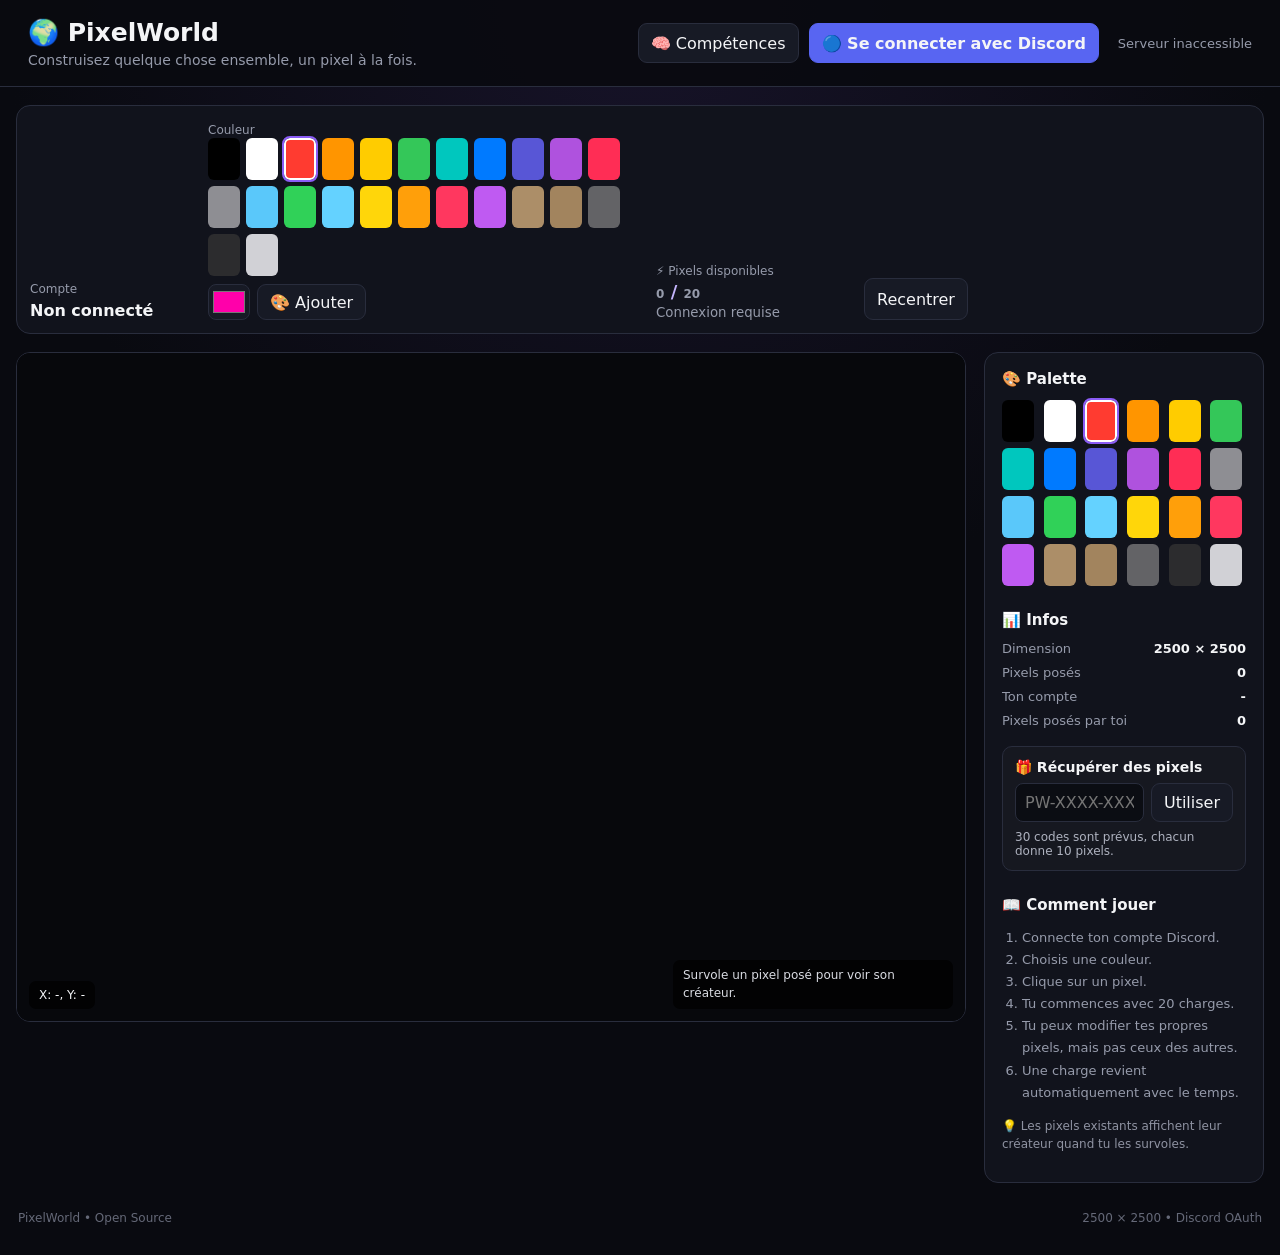
<file: index.html>
<!DOCTYPE html>
<html lang="fr">
<head>
<meta charset="UTF-8">
<meta name="viewport" content="width=device-width, initial-scale=1.0">
<title>PixelWorld 🌍</title>
<link rel="stylesheet" href="style.css">
</head>
<body>
<header>
  <div>
    <h1>🌍 PixelWorld</h1>
    <p>Construisez quelque chose ensemble, un pixel à la fois.</p>
  </div>
  <div class="header-actions">
    <a class="top-button" href="skills.html">🧠 Compétences</a>
    <div id="accountArea"></div>
    <div class="status"><span id="connectionDot"></span><span id="connectionText">Connexion...</span></div>
  </div>
</header>

<main>
<section class="toolbar">
  <div class="player" id="playerBox">
    <span class="label">Compte</span>
    <strong id="playerDisplay">Non connecté</strong>
  </div>
  <div>
    <span class="label">Couleur</span>
    <div id="palette" class="palette"></div>
    <div class="custom-color-box" style="margin-top:8px">
      <input id="customColor" type="color" value="#ff00aa" title="Choisir une couleur personnalisée">
      <button id="addCustomColor" type="button">🎨 Ajouter</button>
    </div>
  </div>
  <div class="charge-box">
    <span>⚡ Pixels disponibles</span>
    <strong><span id="pixelBalance">0</span> / <span id="pixelMax">20</span></strong>
    <small id="rechargeText">Connexion requise</small>
  </div>
  <button id="resetView" type="button">Recentrer</button>
</section>

<section class="game">
  <div class="map-wrapper" id="mapWrapper">
    <canvas id="canvas"></canvas>
    <div id="coordinates">X: -, Y: -</div>
    <div id="pixelInfo">Survole un pixel posé pour voir son créateur.</div>
    <div id="message" role="status"></div>
  </div>

  <aside>
    <h2>🎨 Palette</h2>
    <div id="paletteSide"></div>
    <h2>📊 Infos</h2>
    <div class="stats">
      <div><span>Dimension</span><strong>2500 × 2500</strong></div>
      <div><span>Pixels posés</span><strong id="pixelCount">0</strong></div>
      <div><span>Ton compte</span><strong id="playerDisplaySide">-</strong></div>
      <div><span>Pixels posés par toi</span><strong id="totalPlaced">0</strong></div>
    </div>
    <div class="code-box">
      <h3>🎁 Récupérer des pixels</h3>
      <div class="code-row"><input id="codeInput" maxlength="20" placeholder="PW-XXXX-XXXX"><button id="redeemCodeBtn" type="button">Utiliser</button></div>
      <div id="codeStatus" class="code-status">30 codes sont prévus, chacun donne 10 pixels.</div>
    </div>
    <h2>📖 Comment jouer</h2>
    <ol>
      <li>Connecte ton compte Discord.</li>
      <li>Choisis une couleur.</li>
      <li>Clique sur un pixel.</li>
      <li>Tu commences avec 20 charges.</li>
      <li>Tu peux modifier tes propres pixels, mais pas ceux des autres.</li>
      <li>Une charge revient automatiquement avec le temps.</li>
    </ol>
    <p class="hint">💡 Les pixels existants affichent leur créateur quand tu les survoles.</p>
  </aside>
</section>
</main>

<footer><span>PixelWorld • Open Source</span><span>2500 × 2500 • Discord OAuth</span></footer>
<script src="script.js"></script>
</body>
</html>
</file>
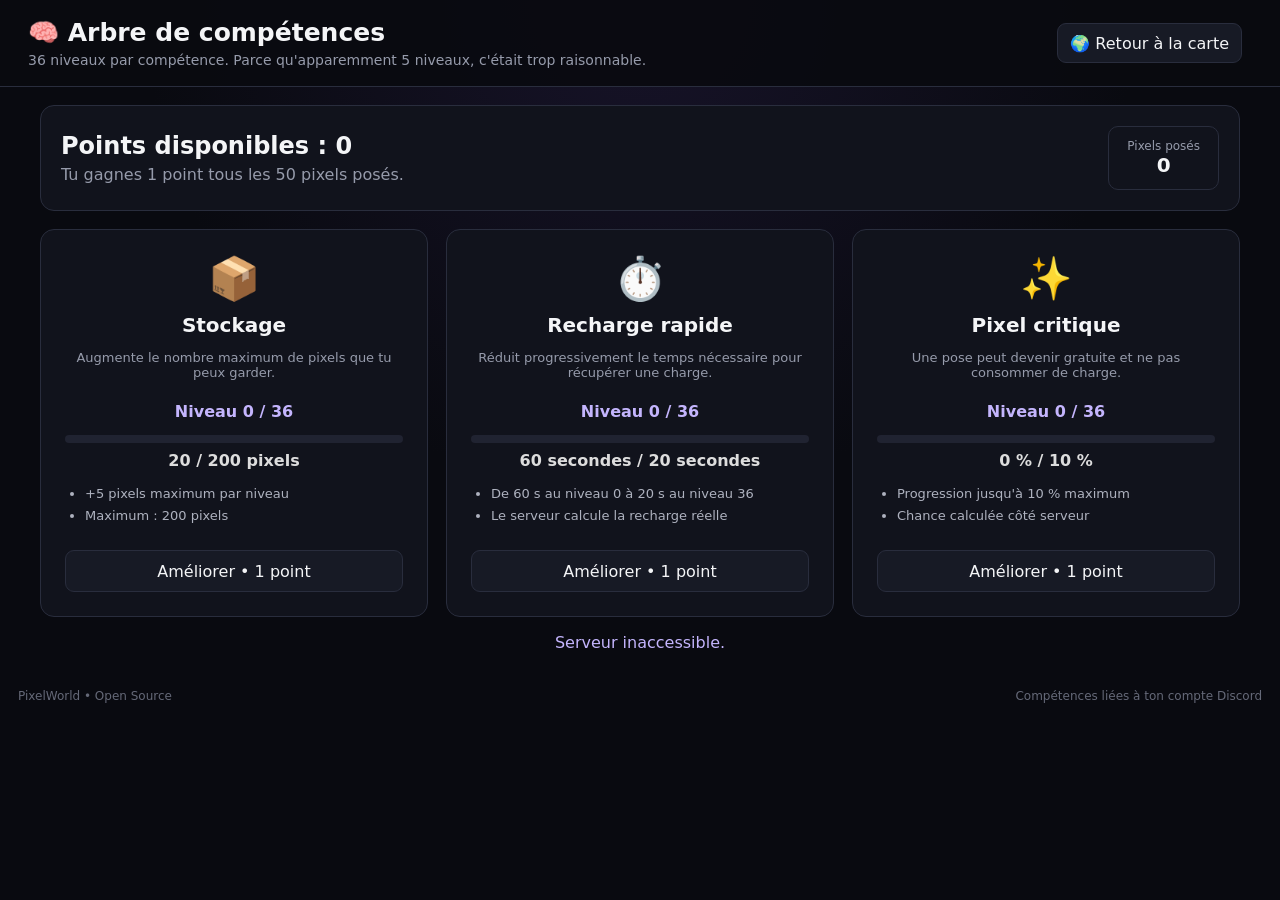
<file: skills.html>
<!DOCTYPE html>
<html lang="fr">
<head>
<meta charset="UTF-8"><meta name="viewport" content="width=device-width, initial-scale=1.0">
<title>PixelWorld • Compétences</title><link rel="stylesheet" href="style.css">
</head>
<body>
<header>
  <div><h1>🧠 Arbre de compétences</h1><p>36 niveaux par compétence. Parce qu'apparemment 5 niveaux, c'était trop raisonnable.</p></div>
  <div class="header-actions"><a class="top-button" href="index.html">🌍 Retour à la carte</a><div id="accountArea"></div></div>
</header>
<main class="skills-page">
  <section class="skill-header">
    <div><h2>Points disponibles : <span id="skillPoints">0</span></h2><p>Tu gagnes 1 point tous les 50 pixels posés.</p></div>
    <div class="skill-stat"><span>Pixels posés</span><strong id="totalPlaced">0</strong></div>
  </section>
  <section class="skill-tree">
    <article class="skill-card">
      <div class="skill-icon">📦</div><h3>Stockage</h3>
      <p>Augmente le nombre maximum de pixels que tu peux garder.</p>
      <div class="level" id="storageLevel">Niveau 0 / 36</div>
      <div class="skill-progress"><div id="storageBar"></div></div>
      <strong class="skill-stat-line" id="storageStat">20 / 200 pixels</strong>
      <ul><li>+5 pixels maximum par niveau</li><li>Maximum : 200 pixels</li></ul>
      <button class="skill-button" data-skill="storage">Améliorer • 1 point</button>
    </article>
    <article class="skill-card">
      <div class="skill-icon">⏱️</div><h3>Recharge rapide</h3>
      <p>Réduit progressivement le temps nécessaire pour récupérer une charge.</p>
      <div class="level" id="cooldownLevel">Niveau 0 / 36</div>
      <div class="skill-progress"><div id="cooldownBar"></div></div>
      <strong class="skill-stat-line" id="cooldownStat">60 secondes / 20 secondes</strong>
      <ul><li>De 60 s au niveau 0 à 20 s au niveau 36</li><li>Le serveur calcule la recharge réelle</li></ul>
      <button class="skill-button" data-skill="cooldown">Améliorer • 1 point</button>
    </article>
    <article class="skill-card">
      <div class="skill-icon">✨</div><h3>Pixel critique</h3>
      <p>Une pose peut devenir gratuite et ne pas consommer de charge.</p>
      <div class="level" id="critLevel">Niveau 0 / 36</div>
      <div class="skill-progress"><div id="critBar"></div></div>
      <strong class="skill-stat-line" id="critStat">0 % / 10 %</strong>
      <ul><li>Progression jusqu'à 10 % maximum</li><li>Chance calculée côté serveur</li></ul>
      <button class="skill-button" data-skill="crit">Améliorer • 1 point</button>
    </article>
  </section>
  <div id="skillMessage" class="skill-message"></div>
</main>
<footer><span>PixelWorld • Open Source</span><span>Compétences liées à ton compte Discord</span></footer>
<script src="skills.js"></script>
</body>
</html>
</file>
<file: style.css>
*{box-sizing:border-box}
:root{--bg:#090a10;--panel:#11131c;--panel2:#171a25;--border:#292d3d;--text:#f4f5f7;--muted:#969bab;--accent:#8b5cf6;--discord:#5865f2}
body{margin:0;min-height:100vh;background:radial-gradient(circle at top,#171329 0,var(--bg) 45%);color:var(--text);font-family:Inter,system-ui,Arial,sans-serif}
header{min-height:86px;padding:18px 28px;border-bottom:1px solid var(--border);background:rgba(9,10,16,.92);display:flex;justify-content:space-between;align-items:center;gap:20px}h1{margin:0;font-size:25px}header p{margin:5px 0 0;color:var(--muted);font-size:14px}
.header-actions{display:flex;align-items:center;gap:10px;flex-wrap:wrap;justify-content:flex-end}.status{display:flex;align-items:center;gap:9px;color:var(--muted);font-size:13px}.account-name{color:#ddd;font-size:13px}.top-button,.discord-button{display:inline-flex;align-items:center;justify-content:center;min-height:40px;border:1px solid var(--border);border-radius:9px;background:var(--panel2);color:var(--text);padding:0 12px;text-decoration:none;font:inherit;cursor:pointer}.discord-button{background:var(--discord);border-color:var(--discord);font-weight:700}.top-button:hover,.discord-button:hover{filter:brightness(1.08)}
main{width:min(1500px,calc(100% - 32px));margin:18px auto}.toolbar{background:var(--panel);border:1px solid var(--border);border-radius:14px;padding:13px;display:flex;align-items:end;gap:18px;flex-wrap:wrap}.player{display:flex;flex-direction:column;gap:5px;min-width:160px}label,.label,.charge-box span{color:var(--muted);font-size:12px}.charge-box{min-width:190px;display:flex;flex-direction:column;gap:3px}.charge-box strong{font-size:18px;color:#c4b5fd}.charge-box small{color:var(--muted)}button{min-height:42px;border:1px solid var(--border);border-radius:9px;background:var(--panel2);color:var(--text);padding:0 12px;font:inherit;cursor:pointer}button:hover{border-color:#595f76}button:disabled{opacity:.45;cursor:not-allowed}
.game{margin-top:18px;display:grid;grid-template-columns:minmax(0,1fr) 280px;gap:18px}.map-wrapper{position:relative;min-height:620px;height:calc(100vh - 230px);max-height:850px;overflow:hidden;border:1px solid var(--border);border-radius:14px;background:#07080c;cursor:crosshair;touch-action:none}canvas{display:block;width:100%;height:100%}#coordinates,#pixelInfo{position:absolute;background:rgba(0,0,0,.78);padding:7px 10px;border-radius:7px;font-size:12px;pointer-events:none;max-width:280px}#coordinates{left:12px;bottom:12px}#pixelInfo{right:12px;bottom:12px;color:#d9dbe2;line-height:1.45}#message{position:absolute;left:50%;top:18px;transform:translateX(-50%);padding:9px 14px;background:rgba(20,22,31,.96);border:1px solid var(--border);border-radius:9px;opacity:0;pointer-events:none;transition:opacity .2s;white-space:nowrap;z-index:3}#message.show{opacity:1}
aside,.skill-header,.skill-card{background:var(--panel);border:1px solid var(--border);border-radius:14px}aside{padding:17px}aside h2{font-size:15px;margin:0 0 12px}aside h2:not(:first-child){margin-top:25px}.palette{display:flex;gap:6px;flex-wrap:wrap;max-width:430px}.color{width:32px;height:32px;border:2px solid transparent;border-radius:6px;cursor:pointer;padding:0}.color.selected{border-color:white;outline:2px solid var(--accent)}#paletteSide{display:grid;grid-template-columns:repeat(6,1fr);gap:6px}.stats{display:flex;flex-direction:column;gap:9px}.stats div{display:flex;justify-content:space-between;gap:10px;font-size:13px}.stats span{color:var(--muted)}ol{color:var(--muted);padding-left:20px;font-size:13px;line-height:1.7}.hint{color:#8f93a2;font-size:12px;line-height:1.5}
.skills-page{max-width:1200px}.skill-header{padding:20px;display:flex;justify-content:space-between;align-items:center;gap:20px}.skill-header h2{margin:0 0 5px}.skill-header p{margin:0;color:var(--muted)}.skill-stat{padding:12px 18px;border:1px solid var(--border);border-radius:10px;text-align:center}.skill-stat span{display:block;color:var(--muted);font-size:12px}.skill-stat strong{font-size:20px}.skill-tree{display:grid;grid-template-columns:repeat(3,1fr);gap:18px;margin-top:18px}.skill-card{padding:24px;text-align:center}.skill-icon{font-size:42px}.skill-card h3{margin:10px 0 7px;font-size:20px}.skill-card p{color:var(--muted);font-size:13px;min-height:38px}.skill-card ul{text-align:left;color:#aeb2bf;font-size:13px;line-height:1.7;padding-left:20px}.level{margin:14px 0;color:#c4b5fd;font-weight:700}.skill-button{width:100%;margin-top:10px}.skill-message{min-height:28px;margin:16px auto;text-align:center;color:#c4b5fd}
footer{width:min(1500px,calc(100% - 32px));margin:0 auto 20px;padding:10px 2px;display:flex;justify-content:space-between;color:#656978;font-size:12px}
@media(max-width:1000px){.game{grid-template-columns:1fr}.map-wrapper{height:65vh;min-height:450px}aside{display:none}.skill-tree{grid-template-columns:1fr}}@media(max-width:700px){header{align-items:flex-start;flex-direction:column}.header-actions{justify-content:flex-start}.skill-header{flex-direction:column;align-items:stretch;text-align:center}}
.custom-color-box{display:flex;align-items:center;gap:7px;flex-wrap:wrap}.custom-color-box input[type=color]{width:42px;height:36px;padding:2px;border:1px solid var(--border);border-radius:8px;background:var(--panel2);cursor:pointer}.custom-color-box button{min-height:36px}.skill-progress{height:8px;background:#202331;border-radius:99px;overflow:hidden;margin:10px 0 8px}.skill-progress>div{height:100%;width:0;background:var(--accent);transition:width .2s}.skill-stat-line{display:block;color:#ddd;margin-bottom:8px}.code-box{margin-top:18px;padding:12px;border:1px solid var(--border);border-radius:10px;background:rgba(255,255,255,.02)}.code-box h3{margin:0 0 8px;font-size:14px}.code-row{display:flex;gap:7px}.code-row input{min-width:0;flex:1;background:#0b0d13;color:var(--text);border:1px solid var(--border);border-radius:8px;padding:9px;font:inherit;text-transform:uppercase}.code-row button{min-height:38px}.code-status{margin-top:8px;color:#aeb2bf;font-size:12px;min-height:17px}
</file>
